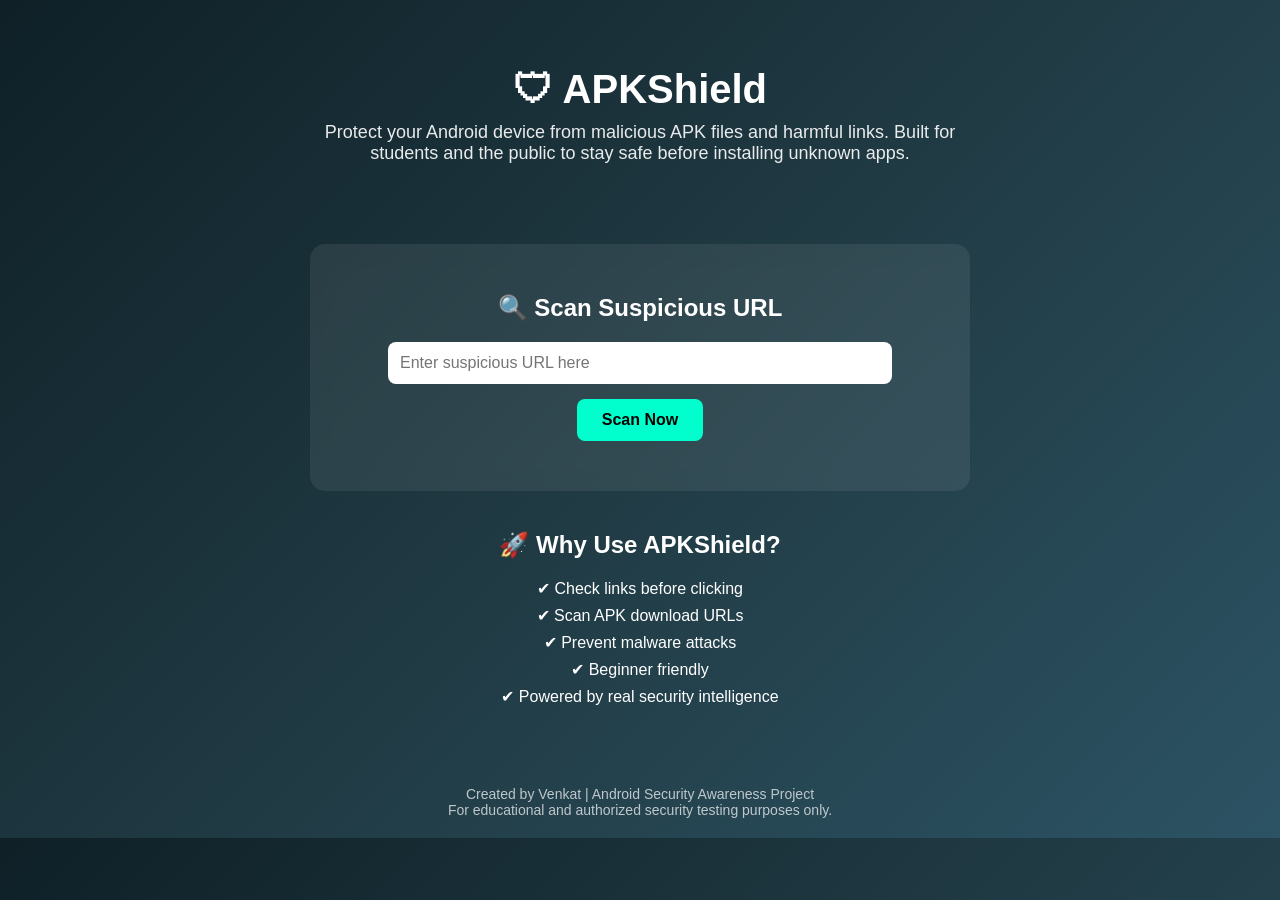
<file: index.html>
<!DOCTYPE html>
<html lang="en">
<head>
    <meta charset="UTF-8">
    <title>APKShield - Android Security Scanner</title>
    <meta name="viewport" content="width=device-width, initial-scale=1.0">

    <style>
        body {
            margin: 0;
            font-family: Arial, sans-serif;
            background: linear-gradient(135deg, #0f2027, #203a43, #2c5364);
            color: white;
            text-align: center;
        }

        header {
            padding: 40px 20px;
        }

        h1 {
            font-size: 40px;
            margin-bottom: 10px;
        }

        p {
            font-size: 18px;
            max-width: 700px;
            margin: auto;
            opacity: 0.9;
        }

        .scanner-box {
            background: rgba(255, 255, 255, 0.08);
            backdrop-filter: blur(10px);
            padding: 30px;
            margin: 40px auto;
            width: 90%;
            max-width: 600px;
            border-radius: 15px;
        }

        input {
            width: 80%;
            padding: 12px;
            border-radius: 8px;
            border: none;
            font-size: 16px;
            margin-bottom: 15px;
        }

        button {
            padding: 12px 25px;
            border: none;
            border-radius: 8px;
            background: #00ffcc;
            color: black;
            font-size: 16px;
            font-weight: bold;
            cursor: pointer;
        }

        button:hover {
            background: #00ccaa;
        }

        #result {
            margin-top: 20px;
            font-size: 16px;
        }

        footer {
            margin-top: 60px;
            padding: 20px;
            font-size: 14px;
            opacity: 0.7;
        }

        .features {
            margin-top: 40px;
        }

        .features ul {
            list-style: none;
            padding: 0;
        }

        .features li {
            margin: 8px 0;
        }

        .safe { color: #00ffcc; }
        .danger { color: #ff4d4d; }
        .warning { color: #ffd11a; }

        a {
            color: #00ffcc;
            text-decoration: none;
        }
    </style>
</head>
<body>

<header>
    <h1>🛡 APKShield</h1>
    <p>
        Protect your Android device from malicious APK files and harmful links.  
        Built for students and the public to stay safe before installing unknown apps.
    </p>
</header>

<div class="scanner-box">
    <h2>🔍 Scan Suspicious URL</h2>

    <input type="text" id="urlInput" placeholder="Enter suspicious URL here">

    <br>

    <button onclick="scanURL()">Scan Now</button>

    <div id="result"></div>
</div>

<div class="features">
    <h2>🚀 Why Use APKShield?</h2>
    <ul>
        <li>✔ Check links before clicking</li>
        <li>✔ Scan APK download URLs</li>
        <li>✔ Prevent malware attacks</li>
        <li>✔ Beginner friendly</li>
        <li>✔ Powered by real security intelligence</li>
    </ul>
</div>

<footer>
    Created by Venkat | Android Security Awareness Project  
    <br>
    For educational and authorized security testing purposes only.
</footer>

<script>
async function scanURL() {
    const urlInput = document.getElementById("urlInput").value;
    const resultBox = document.getElementById("result");

    if (!urlInput) {
        resultBox.innerHTML = "⚠ Please enter a URL.";
        return;
    }

    resultBox.innerHTML = "🔍 Scanning... Please wait...";

    try {
        const response = await fetch("https://android-sec-scan.onrender.com/scan-url", , {
            method: "POST",
            headers: {
                "Content-Type": "application/json"
            },
            body: JSON.stringify({ url: urlInput })
        });

        const data = await response.json();

        if (data.analysisId) {
            const stats = data.stats;

            resultBox.innerHTML = `
                <h3>✅ Scan Completed</h3>
                <p class="safe">🟢 Harmless: ${stats.harmless}</p>
                <p class="warning">🟡 Suspicious: ${stats.suspicious}</p>
                <p class="danger">🔴 Malicious: ${stats.malicious}</p>
                <br>
                <a href="https://www.virustotal.com/gui/url/${data.analysisId}" target="_blank">
                    🔗 View Full Report on VirusTotal
                </a>
            `;
        } else {
            resultBox.innerHTML = "❌ Scan failed. Try again.";
        }

    } catch (error) {
        resultBox.innerHTML = "⚠ Server error. Make sure backend is running.";
    }
}
</script>

</body>
</html>
</file>
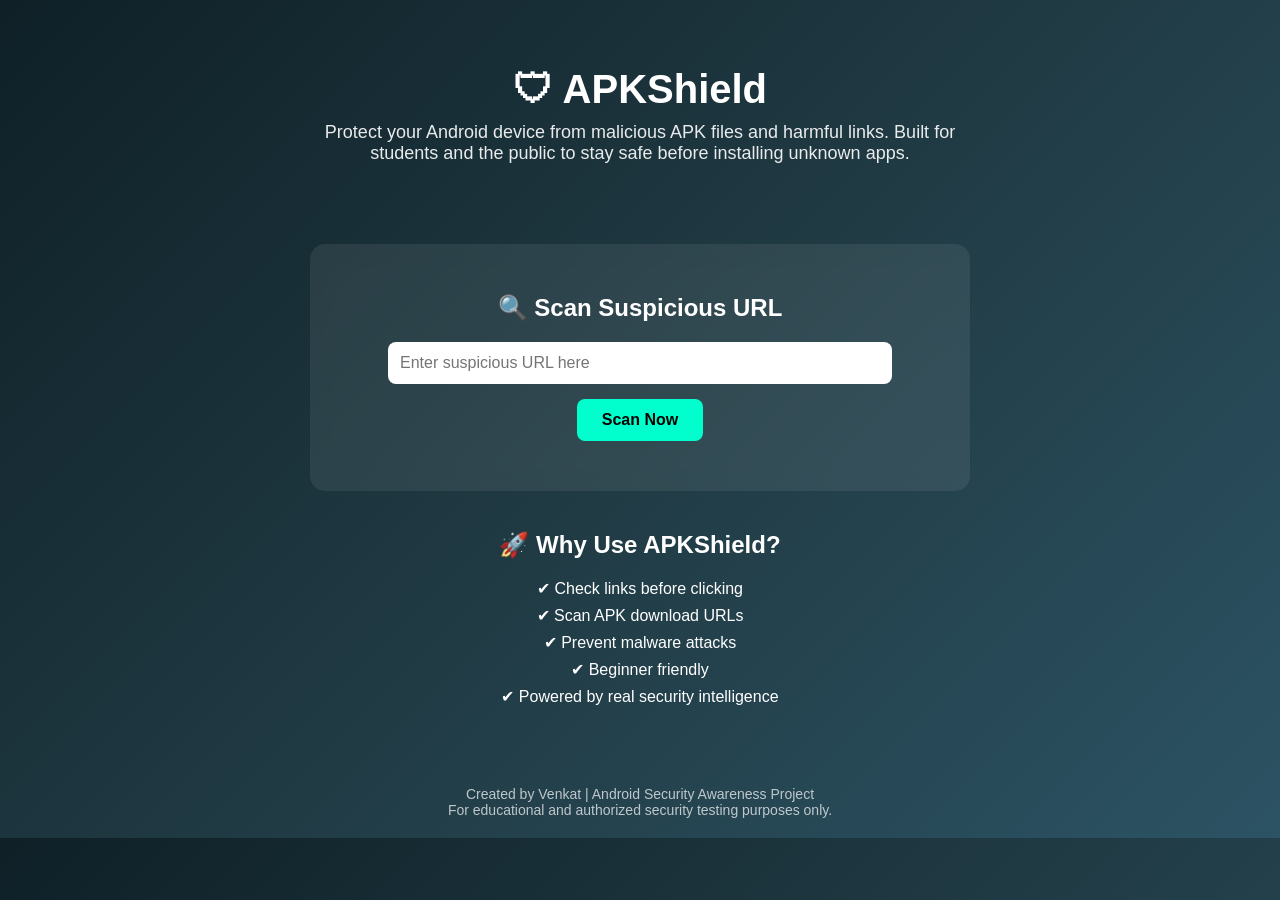
<file: server/index.html>
<!DOCTYPE html>
<html lang="en">
<head>
    <meta charset="UTF-8">
    <title>APKShield - Android Security Scanner</title>
    <meta name="viewport" content="width=device-width, initial-scale=1.0">

    <style>
        body {
            margin: 0;
            font-family: Arial, sans-serif;
            background: linear-gradient(135deg, #0f2027, #203a43, #2c5364);
            color: white;
            text-align: center;
        }

        header {
            padding: 40px 20px;
        }

        h1 {
            font-size: 40px;
            margin-bottom: 10px;
        }

        p {
            font-size: 18px;
            max-width: 700px;
            margin: auto;
            opacity: 0.9;
        }

        .scanner-box {
            background: rgba(255, 255, 255, 0.08);
            backdrop-filter: blur(10px);
            padding: 30px;
            margin: 40px auto;
            width: 90%;
            max-width: 600px;
            border-radius: 15px;
        }

        input {
            width: 80%;
            padding: 12px;
            border-radius: 8px;
            border: none;
            font-size: 16px;
            margin-bottom: 15px;
        }

        button {
            padding: 12px 25px;
            border: none;
            border-radius: 8px;
            background: #00ffcc;
            color: black;
            font-size: 16px;
            font-weight: bold;
            cursor: pointer;
        }

        button:hover {
            background: #00ccaa;
        }

        #result {
            margin-top: 20px;
            font-size: 16px;
        }

        footer {
            margin-top: 60px;
            padding: 20px;
            font-size: 14px;
            opacity: 0.7;
        }

        .features {
            margin-top: 40px;
        }

        .features ul {
            list-style: none;
            padding: 0;
        }

        .features li {
            margin: 8px 0;
        }

        .safe { color: #00ffcc; }
        .danger { color: #ff4d4d; }
        .warning { color: #ffd11a; }

        a {
            color: #00ffcc;
            text-decoration: none;
        }
    </style>
</head>
<body>

<header>
    <h1>🛡 APKShield</h1>
    <p>
        Protect your Android device from malicious APK files and harmful links.  
        Built for students and the public to stay safe before installing unknown apps.
    </p>
</header>

<div class="scanner-box">
    <h2>🔍 Scan Suspicious URL</h2>

    <input type="text" id="urlInput" placeholder="Enter suspicious URL here">

    <br>

    <button onclick="scanURL()">Scan Now</button>

    <div id="result"></div>
</div>

<div class="features">
    <h2>🚀 Why Use APKShield?</h2>
    <ul>
        <li>✔ Check links before clicking</li>
        <li>✔ Scan APK download URLs</li>
        <li>✔ Prevent malware attacks</li>
        <li>✔ Beginner friendly</li>
        <li>✔ Powered by real security intelligence</li>
    </ul>
</div>

<footer>
    Created by Venkat | Android Security Awareness Project  
    <br>
    For educational and authorized security testing purposes only.
</footer>

<script>
async function scanURL() {
    const urlInput = document.getElementById("urlInput").value;
    const resultBox = document.getElementById("result");

    if (!urlInput) {
        resultBox.innerHTML = "⚠ Please enter a URL.";
        return;
    }

    resultBox.innerHTML = "🔍 Scanning... Please wait...";

    try {
        const response = await fetch("http://localhost:5000/scan-url", {
            method: "POST",
            headers: {
                "Content-Type": "application/json"
            },
            body: JSON.stringify({ url: urlInput })
        });

        const data = await response.json();

        if (data.analysisId) {
            const stats = data.stats;

            resultBox.innerHTML = `
                <h3>✅ Scan Completed</h3>
                <p class="safe">🟢 Harmless: ${stats.harmless}</p>
                <p class="warning">🟡 Suspicious: ${stats.suspicious}</p>
                <p class="danger">🔴 Malicious: ${stats.malicious}</p>
                <br>
                <a href="https://www.virustotal.com/gui/url/${data.analysisId}" target="_blank">
                    🔗 View Full Report on VirusTotal
                </a>
            `;
        } else {
            resultBox.innerHTML = "❌ Scan failed. Try again.";
        }

    } catch (error) {
        resultBox.innerHTML = "⚠ Server error. Make sure backend is running.";
    }
}
</script>

</body>
</html>
</file>
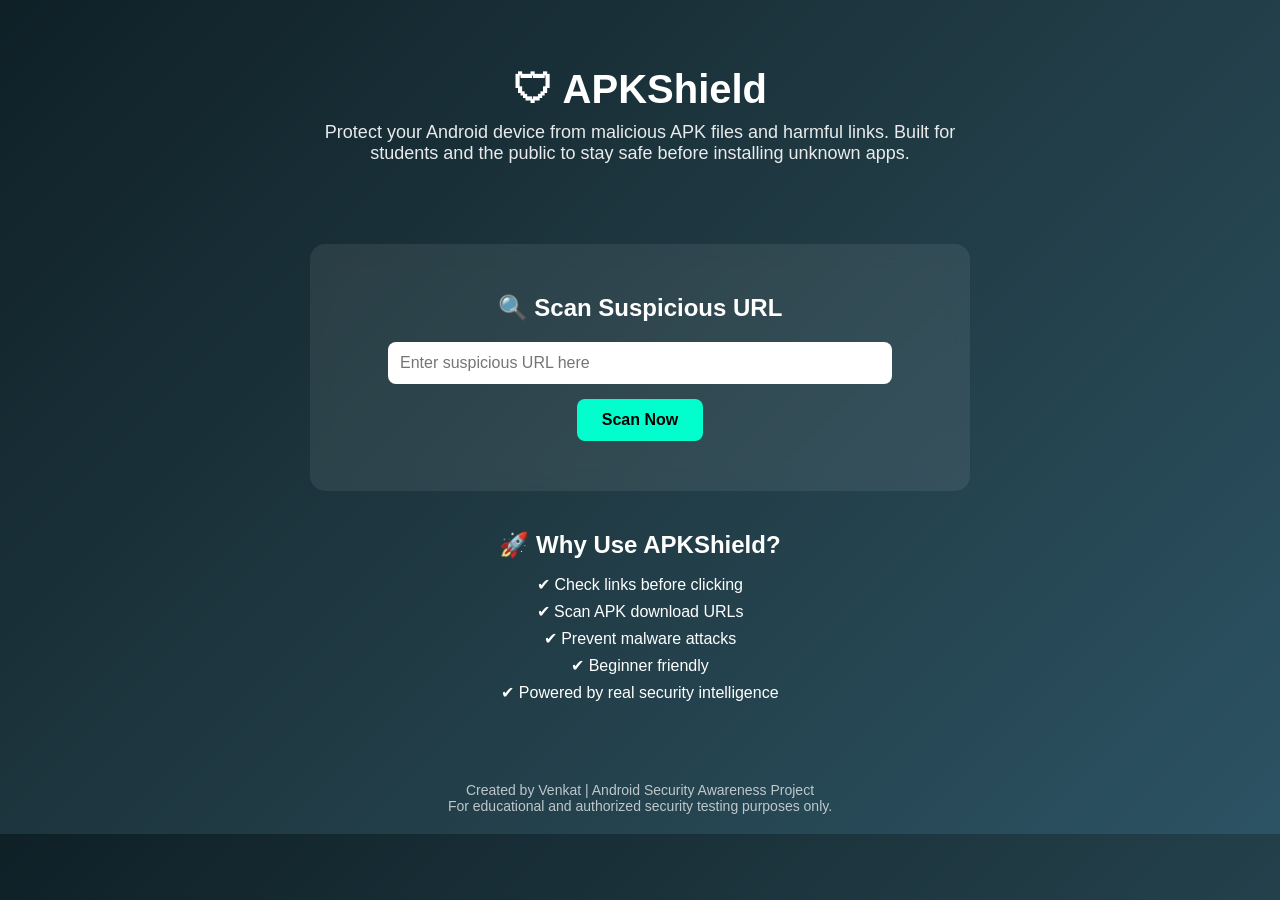
<file: website/index.html>
<!DOCTYPE html>
<html lang="en">
<head>
    <meta charset="UTF-8">
    <title>APKShield - Android Security Scanner</title>
    <meta name="viewport" content="width=device-width, initial-scale=1.0">

    <style>
        body {
            margin: 0;
            font-family: Arial, sans-serif;
            background: linear-gradient(135deg, #0f2027, #203a43, #2c5364);
            color: white;
            text-align: center;
        }

        header {
            padding: 40px 20px;
        }

        h1 {
            font-size: 40px;
            margin-bottom: 10px;
        }

        p {
            font-size: 18px;
            max-width: 700px;
            margin: auto;
            opacity: 0.9;
        }

        .scanner-box {
            background: rgba(255, 255, 255, 0.08);
            backdrop-filter: blur(10px);
            padding: 30px;
            margin: 40px auto;
            width: 90%;
            max-width: 600px;
            border-radius: 15px;
        }

        input {
            width: 80%;
            padding: 12px;
            border-radius: 8px;
            border: none;
            font-size: 16px;
            margin-bottom: 15px;
        }

        button {
            padding: 12px 25px;
            border: none;
            border-radius: 8px;
            background: #00ffcc;
            color: black;
            font-size: 16px;
            font-weight: bold;
            cursor: pointer;
        }

        button:hover {
            background: #00ccaa;
        }

        #result {
            margin-top: 20px;
            font-size: 16px;
        }

        footer {
            margin-top: 60px;
            padding: 20px;
            font-size: 14px;
            opacity: 0.7;
        }

        .features {
            margin-top: 40px;
        }

        .features h2 {
            margin-bottom: 15px;
        }

        .features ul {
            list-style: none;
            padding: 0;
        }

        .features li {
            margin: 8px 0;
        }
    </style>
</head>
<body>

<header>
    <h1>🛡 APKShield</h1>
    <p>
        Protect your Android device from malicious APK files and harmful links.  
        Built for students and the public to stay safe before installing unknown apps.
    </p>
</header>

<div class="scanner-box">
    <h2>🔍 Scan Suspicious URL</h2>

    <input type="text" id="urlInput" placeholder="Enter suspicious URL here">

    <br>

    <button onclick="scanURL()">Scan Now</button>

    <div id="result"></div>
</div>

<div class="features">
    <h2>🚀 Why Use APKShield?</h2>
    <ul>
        <li>✔ Check links before clicking</li>
        <li>✔ Scan APK download URLs</li>
        <li>✔ Prevent malware attacks</li>
        <li>✔ Beginner friendly</li>
        <li>✔ Powered by real security intelligence</li>
    </ul>
</div>

<footer>
    Created by Venkat | Android Security Awareness Project  
    <br>
    For educational and authorized security testing purposes only.
</footer>

<script>
async function scanURL() {
    const urlInput = document.getElementById("urlInput").value;
    const resultBox = document.getElementById("result");

    if (!urlInput) {
        resultBox.innerHTML = "⚠ Please enter a URL.";
        return;
    }

    resultBox.innerHTML = "🔍 Scanning... Please wait...";

    try {
        const response = await fetch("http://localhost:5000/scan-url", {
            method: "POST",
            headers: {
                "Content-Type": "application/json"
            },
            body: JSON.stringify({ url: urlInput })
        });

        const data = await response.json();

        if (data.data && data.data.id) {
            resultBox.innerHTML = `
                ✅ Scan Submitted Successfully! <br><br>
                📊 View Full Report: <br>
                <a href="https://www.virustotal.com/gui/url/${data.data.id}" target="_blank" style="color:#00ffcc;">
                Open VirusTotal Report
                </a>
            `;
        } else {
            resultBox.innerHTML = "❌ Scan failed. Try again.";
        }

    } catch (error) {
        resultBox.innerHTML = "⚠ Server error. Make sure backend is running.";
    }
}
</script>

</body>
</html>
</file>
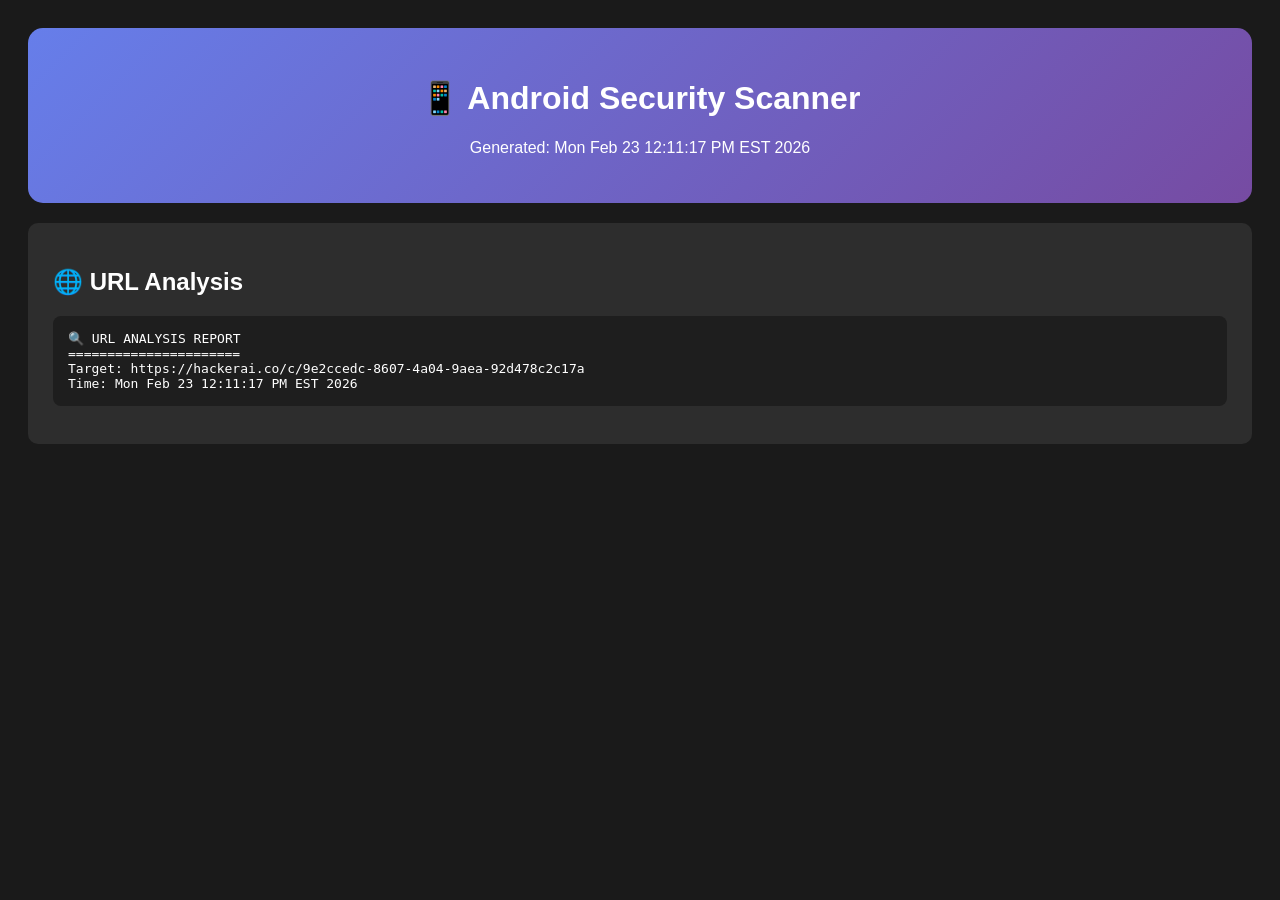
<file: scan_reports/url_1771866677/report_20260223_121117.html>
<!DOCTYPE html>
<html>
<head>
<title>Android Security Report</title>
<style>
body{font-family:Arial,sans-serif;background:#1a1a1a;color:#fff;padding:20px}
.header{background:linear-gradient(135deg,#667eea,#764ba2);padding:30px;border-radius:15px;text-align:center}
.container{background:#2d2d2d;padding:25px;margin:20px 0;border-radius:10px}
pre{background:#1e1e1e;padding:15px;border-radius:8px;overflow:auto}
.risk-high{background:#dc3545;padding:5px;border-radius:4px;display:inline-block}
</style>
</head>
<body>
<div class="header">
<h1>📱 Android Security Scanner</h1>
<p>Generated: Mon Feb 23 12:11:17 PM EST 2026</p>
</div>
<div class="container">
<h2>🌐 URL Analysis</h2><pre>🔍 URL ANALYSIS REPORT
======================
Target: https://hackerai.co/c/9e2ccedc-8607-4a04-9aea-92d478c2c17a
Time: Mon Feb 23 12:11:17 PM EST 2026</pre>
</div></body></html>
</file>
